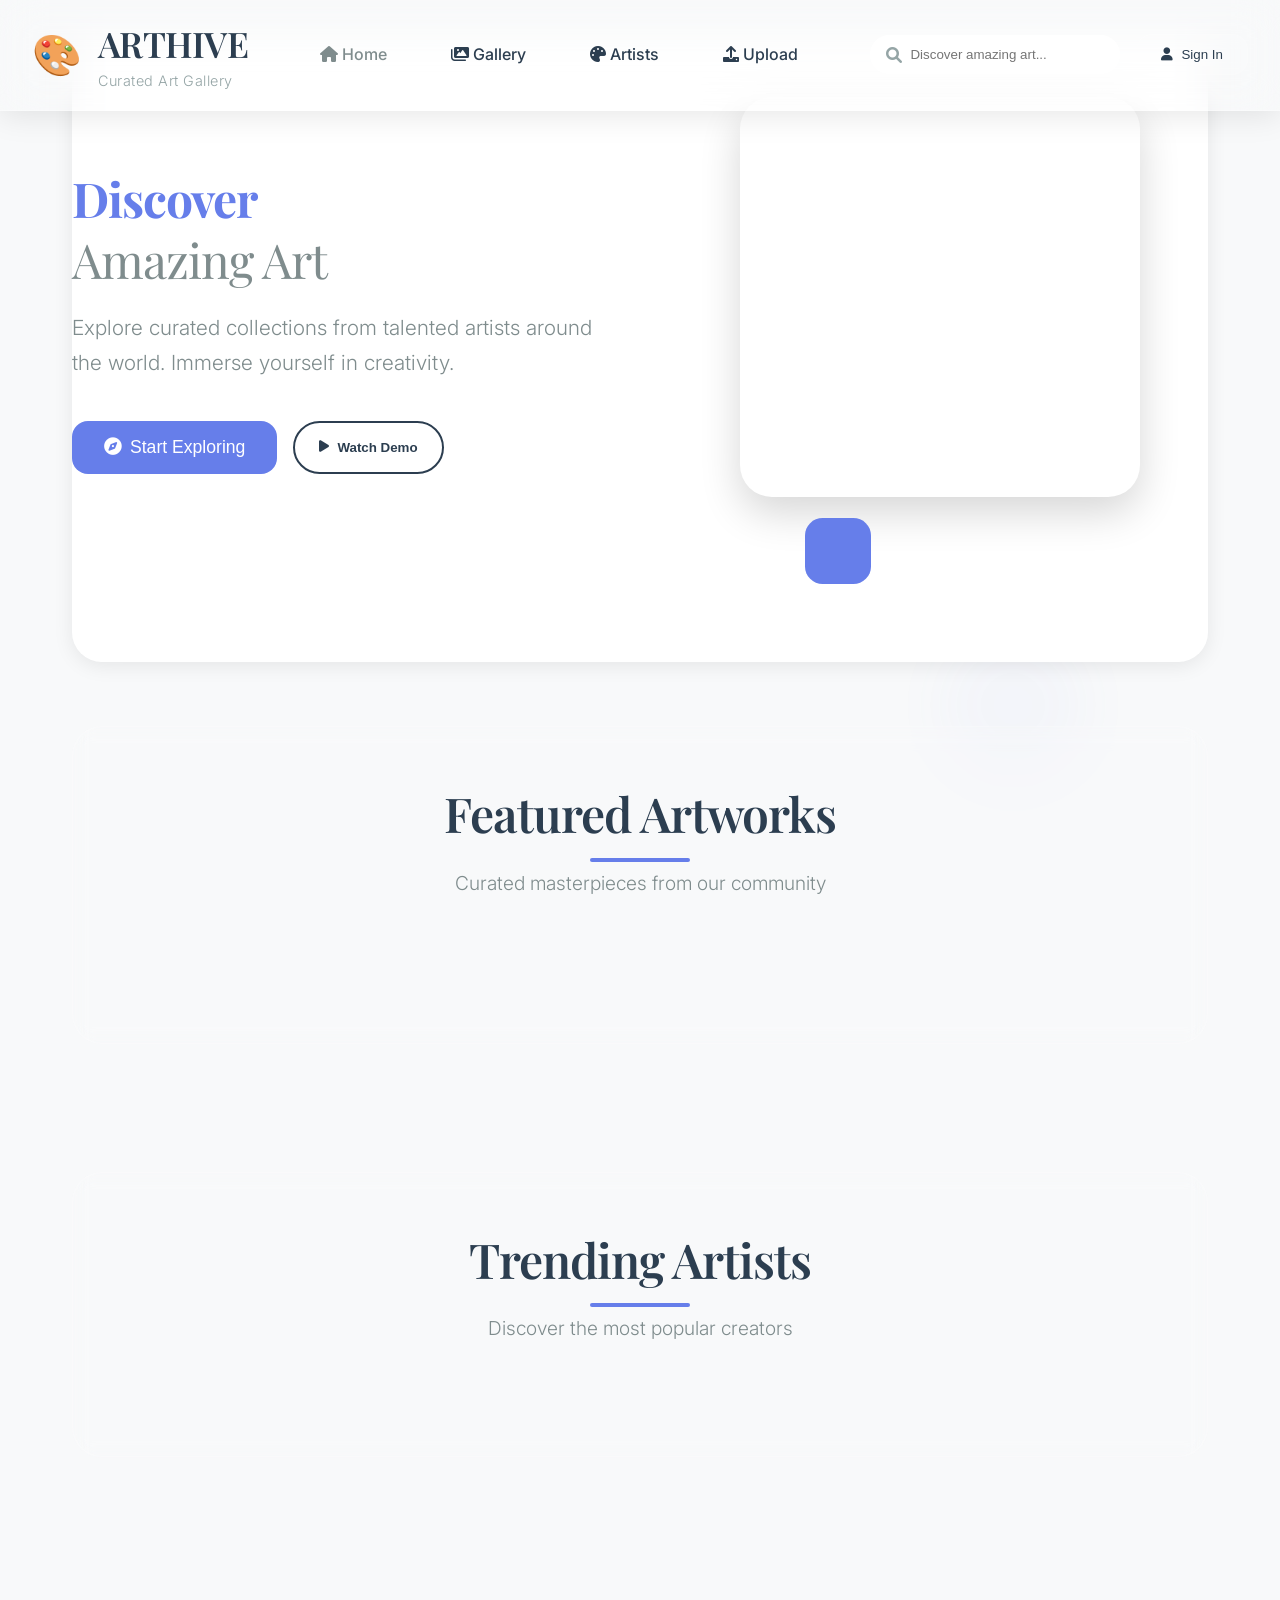
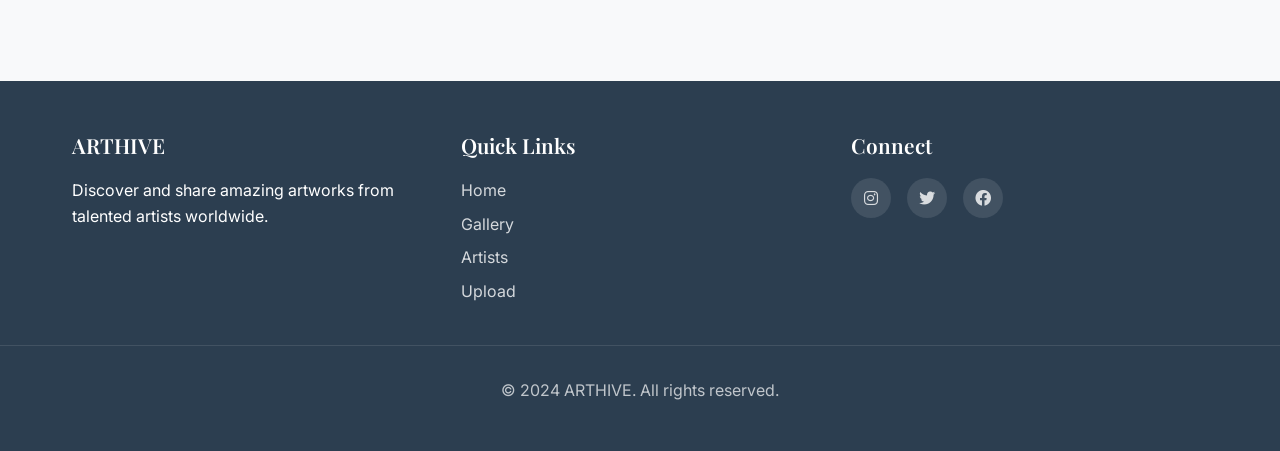
<file: ARTHIVE/index.html>
<!DOCTYPE html>
<html lang="en">
<head>
    <meta charset="UTF-8">
    <meta name="viewport" content="width=device-width, initial-scale=1.0">
    <title>ARTHIVE - Discover Amazing Art</title>
    <link rel="stylesheet" href="css/style.css">
    <link rel="stylesheet" href="https://cdnjs.cloudflare.com/ajax/libs/font-awesome/6.0.0/css/all.min.css">
    <link href="https://fonts.googleapis.com/css2?family=Inter:wght@300;400;500;600;700&family=Playfair+Display:wght@400;500;600;700&family=Cormorant+Garamond:wght@300;400;500;600&display=swap" rel="stylesheet">
    <link href="https://fonts.googleapis.com/css2?family=Space+Grotesk:wght@300;400;500;600;700&display=swap" rel="stylesheet">
</head>
<body>
    <!-- Simplified Loading Screen -->
    <div class="loading-screen" id="loadingScreen">
        <div class="loading-content">
            <div class="loading-logo">
                <div class="logo-icon">🎨</div>
                <h1>ARTHIVE</h1>
            </div>
            <div class="loading-spinner"></div>
            <p class="loading-text">Loading amazing art...</p>
        </div>
    </div>

    <nav class="navbar">
        <div class="nav-container">
            <div class="nav-brand">
                <div class="brand-icon">🎨</div>
                <div class="brand-text">
                    <h1>ARTHIVE</h1>
                    <span class="brand-subtitle">Curated Art Gallery</span>
                </div>
            </div>
            <div class="nav-menu">
                <a href="#" class="nav-link active" data-page="home">
                    <i class="fas fa-home"></i>
                    <span>Home</span>
                </a>
                <a href="#" class="nav-link" data-page="gallery">
                    <i class="fas fa-images"></i>
                    <span>Gallery</span>
                </a>
                <a href="#" class="nav-link" data-page="artists">
                    <i class="fas fa-palette"></i>
                    <span>Artists</span>
                </a>
                <a href="#" class="nav-link" data-page="upload">
                    <i class="fas fa-upload"></i>
                    <span>Upload</span>
                </a>
            </div>
            <div class="nav-actions">
                <div class="search-container">
                    <div class="search-bar">
                        <i class="fas fa-search"></i>
                        <input type="text" placeholder="Discover amazing art..." id="searchInput">
                    </div>
                </div>
                <button class="btn-primary login-btn" id="loginBtn">
                    <i class="fas fa-user"></i>
                    <span>Sign In</span>
                </button>
            </div>
        </div>
    </nav>

    <main id="main-content">
        <!-- Home Page -->
        <div id="home-page" class="page active">
            <section class="hero">
                <div class="hero-background">
                    <div class="floating-shapes">
                        <div class="shape shape-1"></div>
                        <div class="shape shape-2"></div>
                        <div class="shape shape-3"></div>
                        <div class="shape shape-4"></div>
                    </div>
                </div>
                <div class="hero-content">
                    <div class="hero-text">
                        <h2 class="hero-title">
                            <span class="title-main">Discover</span>
                            <span class="title-sub">Amazing Art</span>
                        </h2>
                        <p class="hero-description">Explore curated collections from talented artists around the world. Immerse yourself in creativity.</p>
                        <div class="hero-actions">
                            <button class="btn-primary btn-large hero-cta">
                                <i class="fas fa-compass"></i>
                                Start Exploring
                            </button>
                            <button class="btn-secondary btn-large">
                                <i class="fas fa-play"></i>
                                Watch Demo
                            </button>
                        </div>
                    </div>
                    <div class="hero-visual">
                        <div class="artwork-showcase">
                            <div class="showcase-main">
                     
                                <div class="showcase-overlay">
                                    <span class="showcase-label">Featured</span>
                                </div>
                            </div>
                            <div class="showcase-thumbnails">
                                <div class="thumbnail active"></div>
                                <div class="thumbnail"></div>
                                <div class="thumbnail"></div>
                                <div class="thumbnail"></div>
                            </div>
                        </div>
                    </div>
                </div>
            </section>

            <section class="featured-section">
                <div class="section-header">
                    <h3>Featured Artworks</h3>
                    <p class="section-subtitle">Curated masterpieces from our community</p>
                </div>
                <div class="artwork-grid" id="featuredArtworks">
                    <!-- Featured artworks will be loaded here -->
                </div>
            </section>

            <section class="trending-section">
                <div class="section-header">
                    <h3>Trending Artists</h3>
                    <p class="section-subtitle">Discover the most popular creators</p>
                </div>
                <div class="artists-grid" id="artistsGrid">
                    <!-- Trending artists will be loaded here -->
                </div>
            </section>
        </div>

        <!-- Gallery Page -->
        <div id="gallery-page" class="page">
            <div class="page-header">
                <h2>Art Gallery</h2>
                <div class="filters">
                    <input 
    type="text" 
    id="artistSearch" 
    placeholder="Search by artist"
>

<button onclick="arthive.searchByArtist()">Search</button>
    
                    <button class="filter-btn active" data-filter="all">All</button>
                    <button class="filter-btn" data-filter="painting">Paintings</button>
                    <button class="filter-btn" data-filter="digital">Digital Art</button>
                    <button class="filter-btn" data-filter="photography">Photography</button>
                    <button class="filter-btn" data-filter="sculpture">Sculpture</button>
                </div>
            </div>
            <div class="gallery-grid" id="galleryGrid">
                <!-- Gallery artworks will be loaded here -->
            </div>
        </div>

        <!-- Artists Page -->
        <div id="artists-page" class="page">
            <div class="page-header">
                <h2>Artists</h2>
                <p>Discover talented artists from around the world</p>
            </div>
            <div class="artists-list" id="artistsList">
                <!-- Artists will be loaded here -->
            </div>
        </div>

        <!-- Upload Page -->
        <div id="upload-page" class="page">
            <div class="upload-container">
                <h2>Upload Your Artwork</h2>
                <form id="uploadForm" class="upload-form">
                    <div class="form-group">
                        
                    </div>
                    <div class="form-group">
                        <label for="title">Title</label>
                        <input type="text" id="title" required>
                    </div>
                    <div class="form-group">
    <label for="artistName">Artist Name</label>
    <input type="text" id="artistName" required>
</div>
<div class="form-group">
    <label for="imageUrl">Image URL</label>
    <input type="text" id="imageUrl" required>
</div>
                    <div class="form-group">
                        <label for="description">Description</label>
                        <textarea id="description" rows="4"></textarea>
                    </div>
                    <div class="form-group">
                        <label for="tags">Tags (comma separated)</label>
                        <input type="text" id="tags" placeholder="e.g., landscape, oil painting, nature">
                    </div>
                    <div class="form-group">
                        <label for="category">Category</label>
                        <select id="category" required>
                            <option value="">Select category</option>
                            <option value="painting">Painting</option>
                            <option value="digital">Digital Art</option>
                            <option value="photography">Photography</option>
                            <option value="sculpture">Sculpture</option>
                            <option value="mixed">Mixed Media</option>
                        </select>
                    </div>
                    <button type="submit" class="btn-primary btn-large">Upload Artwork</button>
                </form>
            </div>
        </div>

        <!-- Artwork Detail Modal -->
        <div id="artworkModal" class="modal">
            <div class="modal-content">
                <span class="close">&times;</span>
                <div class="artwork-detail" id="artworkDetail">
                    <!-- Artwork details will be loaded here -->
                </div>
            </div>
        </div>

        <!-- Artist Profile Modal -->
        <div id="artistModal" class="modal">
            <div class="modal-content">
                <span class="close">&times;</span>
                <div class="artist-profile" id="artistProfile">
                    <!-- Artist profile will be loaded here -->
                </div>
            </div>
        </div>
    </main>

    <footer class="footer">
        <div class="footer-content">
            <div class="footer-section">
                <h4>ARTHIVE</h4>
                <p>Discover and share amazing artworks from talented artists worldwide.</p>
            </div>
            <div class="footer-section">
                <h4>Quick Links</h4>
                <ul>
                    <li><a href="#" data-page="home">Home</a></li>
                    <li><a href="#" data-page="gallery">Gallery</a></li>
                    <li><a href="#" data-page="artists">Artists</a></li>
                    <li><a href="#" data-page="upload">Upload</a></li>
                </ul>
            </div>
            <div class="footer-section">
                <h4>Connect</h4>
                <div class="social-links">
                    <a href="#"><i class="fab fa-instagram"></i></a>
                    <a href="#"><i class="fab fa-twitter"></i></a>
                    <a href="#"><i class="fab fa-facebook"></i></a>
                </div>
            </div>
        </div>
        <div class="footer-bottom">
            <p>&copy; 2024 ARTHIVE. All rights reserved.</p>
        </div>
    </footer>

    <script src="js/app.js"></script>
</body>
</html>
</file>
<file: ARTHIVE/css/style.css>
/* ARTHIVE - Ultra Aesthetic Art Gallery Styles */

:root {
    /* Minimal Aesthetic Color Palette */
    --primary-color: #2c3e50;
    --secondary-color: #7f8c8d;
    --accent-color: #667eea;
    
    /* Text Colors */
    --text-primary: #2c3e50;
    --text-secondary: #7f8c8d;
    --text-light: #95a5a6;
    --text-white: #ffffff;
    
    /* Clean Background Colors */
    --bg-primary: #f8f9fa;
    --bg-secondary: #ffffff;
    --bg-dark: #2c3e50;
    
    /* Glassmorphism - Subtle */
    --glass-bg: rgba(255, 255, 255, 0.08);
    --glass-border: rgba(255, 255, 255, 0.15);
    --glass-shadow: 0 8px 32px rgba(31, 38, 135, 0.15);
    
    /* Spacing & Sizing */
    --border-radius-sm: 8px;
    --border-radius-md: 16px;
    --border-radius-lg: 24px;
    --border-radius-xl: 32px;
    
    /* Shadows */
    --shadow-soft: 0 4px 20px rgba(0, 0, 0, 0.08);
    --shadow-medium: 0 8px 30px rgba(0, 0, 0, 0.12);
    --shadow-strong: 0 16px 40px rgba(0, 0, 0, 0.16);
    --shadow-glow: 0 0 20px rgba(102, 126, 234, 0.3);
    
    /* Transitions */
    --transition-fast: all 0.3s cubic-bezier(0.4, 0, 0.2, 1);
    --transition-medium: all 0.5s cubic-bezier(0.4, 0, 0.2, 1);
    --transition-slow: all 0.8s cubic-bezier(0.4, 0, 0.2, 1);
}

/* Typography */
h1, h2, h3 {
    font-family: 'Cormorant Garamond', serif;
    font-weight: 500;
    letter-spacing: -0.02em;
}

/* Subtle Animations */
@keyframes float {
    0%, 100% { transform: translateY(0px); }
    50% { transform: translateY(-5px); }
}

@keyframes fadeInUp {
    from {
        opacity: 0;
        transform: translateY(20px);
    }
    to {
        opacity: 1;
        transform: translateY(0);
    }
}

@keyframes scaleIn {
    from {
        opacity: 0;
        transform: scale(0.9);
    }
    to {
        opacity: 1;
        transform: scale(1);
    }
}

@keyframes pulse {
    0%, 100% { transform: scale(1); }
    50% { transform: scale(1.05); }
}

@keyframes shimmer-text {
    0%, 100% { background-position: 0% 50%; }
    50% { background-position: 100% 50%; }
}

* {
    margin: 0;
    padding: 0;
    box-sizing: border-box;
}

body {
    font-family: 'Inter', sans-serif;
    line-height: 1.6;
    color: var(--text-primary);
    background: var(--bg-primary);
    min-height: 100vh;
    overflow-x: hidden;
}

h1, h2, h3, h4, h5, h6 {
    font-family: 'Playfair Display', serif;
    font-weight: 600;
}

/* Glassmorphism Navbar - Enhanced */
.navbar {
    background: rgba(255, 255, 255, 0.2);
    backdrop-filter: blur(25px);
    -webkit-backdrop-filter: blur(25px);
    border-bottom: 1px solid rgba(255, 255, 255, 0.3);
    position: fixed;
    top: 0;
    left: 0;
    right: 0;
    z-index: 1000;
    transition: var(--transition-medium);
    box-shadow: 0 4px 30px rgba(0, 0, 0, 0.1);
}

.nav-container {
    max-width: 1400px;
    margin: 0 auto;
    padding: 1rem 2rem;
    display: flex;
    justify-content: space-between;
    align-items: center;
}

.nav-brand {
    display: flex;
    align-items: center;
    gap: 1rem;
}

.brand-icon {
    font-size: 2.5rem;
    color: var(--accent-color);
    animation: float 3s ease-in-out infinite;
}

.brand-text h1 {
    font-size: 2.2rem;
    color: var(--primary-color);
    margin-bottom: -0.25rem;
    font-weight: 600;
}

.brand-subtitle {
    font-size: 0.9rem;
    color: var(--text-light);
    font-weight: 300;
    letter-spacing: 0.5px;
}

.nav-menu {
    display: flex;
    gap: 2rem;
}

.nav-link {
    text-decoration: none;
    color: var(--text-dark);
    font-weight: 500;
    padding: 0.5rem 1rem;
    border-radius: 25px;
    transition: all 0.3s ease;
    position: relative;
}

.nav-link:hover,
.nav-link.active {
    color: var(--secondary-color);
    background: var(--bg-light);
}

.nav-actions {
    display: flex;
    align-items: center;
    gap: 1rem;
}

.search-bar {
    position: relative;
    display: flex;
    align-items: center;
}

.search-bar i {
    position: absolute;
    left: 1rem;
    color: var(--text-light);
}

.search-bar input {
    padding: 0.75rem 1rem 0.75rem 2.5rem;
    border: 2px solid var(--border-color);
    border-radius: 25px;
    outline: none;
    width: 250px;
    transition: border-color 0.3s ease;
}

.search-bar input:focus {
    border-color: var(--secondary-color);
}

/* Simplified Brand Icon */
.brand-icon {
    font-size: 2.5rem;
    color: var(--accent-color);
    animation: float 3s ease-in-out infinite;
}
.btn-primary {
    background: var(--accent-color);
    color: white;
    border: none;
    padding: 0.75rem 1.5rem;
    border-radius: var(--border-radius-md);
    font-weight: 500;
    cursor: pointer;
    transition: var(--transition-fast);
    text-decoration: none;
    display: inline-flex;
    align-items: center;
    gap: 0.5rem;
}

.btn-primary:hover {
    background: var(--primary-color);
    transform: translateY(-2px);
    box-shadow: var(--shadow-medium);
}

.btn-secondary {
    background: transparent;
    color: var(--text-primary);
    border: 2px solid var(--text-primary);
    padding: 0.75rem 1.5rem;
    border-radius: var(--border-radius-xl);
    font-weight: 600;
    cursor: pointer;
    transition: var(--transition-fast);
    text-decoration: none;
    display: inline-flex;
    align-items: center;
    gap: 0.5rem;
}

.btn-secondary:hover {
    background: var(--text-primary);
    color: white;
    transform: translateY(-3px);
    box-shadow: var(--shadow-medium);
}

.login-btn {
    background: var(--glass-bg);
    border: 1px solid var(--glass-border);
    color: var(--text-primary);
    backdrop-filter: blur(10px);
    -webkit-backdrop-filter: blur(10px);
}

.login-btn:hover {
    background: var(--accent-color);
    color: white;
    border-color: transparent;
}

/* Enhanced Loading Screen with Colorful Animation */
.loading-screen {
    position: fixed;
    top: 0;
    left: 0;
    width: 100%;
    height: 100%;
    background: var(--cosmic-gradient);
    display: flex;
    justify-content: center;
    align-items: center;
    z-index: 9999;
    transition: var(--transition-medium);
}

.loading-content {
    text-align: center;
    animation: fadeInUp 1s ease-out;
}

.loading-logo {
    margin-bottom: 2rem;
}

.logo-icon {
    font-size: 4rem;
    color: var(--accent-color);
    animation: float 2s ease-in-out infinite;
}

.loading-logo h1 {
    font-size: 3rem;
    color: var(--primary-color);
    margin-top: 1rem;
}

.loading-spinner {
    width: 60px;
    height: 60px;
    border: 4px solid var(--glass-border);
    border-top: 4px solid var(--primary-color);
    border-radius: 50%;
    animation: spin 1s linear infinite;
    margin: 0 auto 2rem;
}

@keyframes spin {
    0% { transform: rotate(0deg); }
    100% { transform: rotate(360deg); }
}

.loading-text {
    color: var(--text-secondary);
    font-size: 1.1rem;
    font-weight: 300;
}

.loading-screen.hidden {
    opacity: 0;
    pointer-events: none;
}
#main-content {
    max-width: 1200px;
    margin: 0 auto;
    padding: 2rem;
}

.page {
    display: none;
}

.page.active {
    display: block;
}

/* Clean Hero Section */
.hero {
    position: relative;
    min-height: 70vh;
    display: flex;
    align-items: center;
    margin-bottom: 4rem;
    background: var(--bg-secondary);
    border-radius: 0 0 30px 30px;
    box-shadow: var(--shadow-soft);
}

.hero-background {
    position: absolute;
    top: 0;
    left: 0;
    right: 0;
    bottom: 0;
    z-index: -1;
    background: var(--bg-primary);
    opacity: 0.8;
}

.floating-shapes {
    position: absolute;
    width: 100%;
    height: 100%;
    overflow: hidden;
}

.shape {
    position: absolute;
    border-radius: 50%;
    background: linear-gradient(45deg, rgba(255, 255, 255, 0.1), rgba(255, 255, 255, 0.05));
    animation: float 6s ease-in-out infinite;
}

.shape-1 {
    width: 100px;
    height: 100px;
    top: 20%;
    left: 10%;
    animation-delay: 0s;
}

.shape-2 {
    width: 150px;
    height: 150px;
    top: 60%;
    right: 15%;
    animation-delay: 2s;
}

.shape-3 {
    width: 80px;
    height: 80px;
    bottom: 20%;
    left: 30%;
    animation-delay: 4s;
}

.shape-4 {
    width: 120px;
    height: 120px;
    top: 40%;
    right: 30%;
    animation-delay: 1s;
}

.hero-content {
    display: grid;
    grid-template-columns: 1fr 1fr;
    gap: 4rem;
    align-items: center;
    position: relative;
    z-index: 1;
}

.hero-text {
    animation: fadeInUp 1s ease-out;
}

.hero-title {
    font-size: 3rem;
    margin-bottom: 1.5rem;
    line-height: 1.1;
    color: var(--text-primary);
}

/* Simplified Title */
.title-main {
    display: block;
    color: var(--accent-color);
    font-weight: 700;
}

.title-sub {
    display: block;
    color: var(--text-secondary);
    font-weight: 300;
    font-size: 3rem;
    margin-top: 0.5rem;
}

.hero-description {
    font-size: 1.3rem;
    color: var(--text-secondary);
    margin-bottom: 2.5rem;
    line-height: 1.7;
    font-weight: 300;
}

.hero-actions {
    display: flex;
    gap: 1rem;
    margin-bottom: 3rem;
}

.hero-cta {
    padding: 1rem 2rem;
    font-size: 1.1rem;
    animation: glow 2s ease-in-out infinite;
}

/* Enhanced Artwork Showcase */
.hero-visual {
    display: flex;
    justify-content: center;
    animation: scaleIn 1s ease-out;
}

.artwork-showcase {
    position: relative;
    width: 400px;
    height: 500px;
}

.showcase-main {
    position: relative;
    width: 100%;
    height: 400px;
    border-radius: var(--border-radius-xl);
    overflow: hidden;
    box-shadow: var(--shadow-strong);
    transition: var(--transition-medium);
}

.showcase-main:hover {
    transform: scale(1.05) rotate(-2deg);
    box-shadow: 0 25px 50px rgba(0, 0, 0, 0.2);
}

.showcase-image {
    width: 100%;
    height: 100%;
    object-fit: cover;
    transition: var(--transition-medium);
}

.showcase-overlay {
    position: absolute;
    top: 1rem;
    right: 1rem;
    background: var(--golden-gradient);
    color: white;
    padding: 0.5rem 1rem;
    border-radius: var(--border-radius-lg);
    font-weight: 600;
    font-size: 0.9rem;
}

.showcase-thumbnails {
    display: flex;
    justify-content: center;
    gap: 0.5rem;
    margin-top: 1.5rem;
}

.thumbnail {
    width: 60px;
    height: 60px;
    border-radius: var(--border-radius-md);
    background: var(--glass-bg);
    border: 2px solid var(--glass-border);
    cursor: pointer;
    transition: var(--transition-fast);
}

.thumbnail.active,
.thumbnail:hover {
    background: var(--accent-color);
    border-color: transparent;
    transform: scale(1.1);
}

/* Enhanced Featured Section with Vibrant Colors */
.featured-section,
.trending-section {
    margin-bottom: 8rem;
    position: relative;
    background: rgba(255, 255, 255, 0.1);
    border-radius: 30px;
    padding: 3rem;
    backdrop-filter: blur(10px);
    -webkit-backdrop-filter: blur(10px);
    border: 1px solid rgba(255, 255, 255, 0.2);
}

.featured-section::before,
.trending-section::before {
    content: '';
    position: absolute;
    top: -100px;
    right: -100px;
    width: 300px;
    height: 300px;
    background: var(--secondary-gradient);
    border-radius: 50%;
    opacity: 0.1;
    filter: blur(100px);
    z-index: -1;
}

.section-header {
    text-align: center;
    margin-bottom: 4rem;
}

/* Simplified Section Headers */
.section-header h3 {
    font-size: 3rem;
    margin-bottom: 1rem;
    color: var(--text-primary);
    position: relative;
}

.section-header h3::after {
    content: '';
    position: absolute;
    bottom: -10px;
    left: 50%;
    transform: translateX(-50%);
    width: 100px;
    height: 4px;
    background: var(--accent-color);
    border-radius: 2px;
}

.section-subtitle {
    font-size: 1.2rem;
    color: var(--text-secondary);
    font-weight: 300;
    margin-bottom: 0;
}

/* Simplified Background Elements */
.background-elements {
    position: fixed;
    top: 0;
    left: 0;
    width: 100%;
    height: 100%;
    pointer-events: none;
    z-index: -1;
    background: var(--bg-primary);
}

.bg-element {
    position: absolute;
    border-radius: 50%;
    background: var(--accent-color);
    opacity: 0.03;
    filter: blur(30px);
}

.bg-element-1 {
    width: 200px;
    height: 200px;
    top: 20%;
    left: 10%;
}

.bg-element-2 {
    width: 150px;
    height: 150px;
    top: 70%;
    right: 15%;
}

.bg-element-3 {
    width: 100px;
    height: 100px;
    bottom: 30%;
    left: 50%;
}

/* Artwork Grid */
.artwork-grid,
.gallery-grid {
    display: grid;
    grid-template-columns: repeat(auto-fill, minmax(280px, 1fr));
    gap: 2rem;
    margin-bottom: 2rem;
}

/* Minimal Artwork Cards */
.artwork-card {
    background: var(--bg-secondary);
    border-radius: var(--border-radius-lg);
    overflow: hidden;
    box-shadow: var(--shadow-soft);
    transition: var(--transition-medium);
    cursor: pointer;
    position: relative;
    border: 1px solid rgba(0,0,0,0.05);
}

/* Enhanced Card Glow Effect - More Colorful */
.card-glow {
    position: absolute;
    top: 0;
    left: 0;
    right: 0;
    bottom: 0;
    background: var(--tropical-gradient);
    opacity: 0;
    transition: var(--transition-medium);
    z-index: 1;
    border-radius: var(--border-radius-xl);
}

.artwork-card:hover .card-glow {
    opacity: 0.1;
}

.artwork-card:hover {
    transform: translateY(-8px);
    box-shadow: var(--shadow-medium);
    border-color: rgba(102, 126, 234, 0.1);
}

.artwork-image {
    width: 100%;
    height: 280px;
    object-fit: cover;
    transition: var(--transition-medium);
    position: relative;
    z-index: 2;
}

.artwork-card:hover .artwork-image {
    transform: scale(1.05);
}

.artwork-info {
    padding: 2rem;
    position: relative;
    z-index: 2;
}

.artwork-header {
    margin-bottom: 1rem;
}

.artwork-title {
    font-size: 1.4rem;
    font-weight: 600;
    margin-bottom: 0.5rem;
    color: var(--text-primary);
    font-family: 'Cormorant Garamond', serif;
}

.artwork-artist {
    color: var(--text-secondary);
    margin-bottom: 0;
    font-weight: 500;
}

.artwork-category {
    margin-bottom: 1.5rem;
}

.artwork-tags {
    margin-top: -8px;
    margin-bottom: 1rem;
    display: flex;
    flex-wrap: wrap;
    gap: 6px;
}

.artwork-tags span {
    background: #f0f0f0;
    color: #555;
    padding: 4px 10px;
    border-radius: 14px;
    font-size: 0.75rem;
    font-weight: 500;
}

.category-tag {
    background: var(--accent-color);
    color: white;
    padding: 0.25rem 0.75rem;
    border-radius: var(--border-radius-sm);
    font-size: 0.8rem;
    font-weight: 600;
    text-transform: uppercase;
    letter-spacing: 0.5px;
}

.artwork-stats {
    display: flex;
    justify-content: space-between;
    align-items: center;
}

.artwork-likes,
.artwork-saves,
.artwork-views {
    display: flex;
    align-items: center;
    gap: 0.5rem;
    color: var(--text-secondary);
    font-size: 0.95rem;
    font-weight: 500;
    transition: var(--transition-fast);
}

.artwork-likes i {
    color: var(--text-accent);
    transition: var(--transition-fast);
}

.artwork-likes:hover i {
    transform: scale(1.2);
}

.artwork-likes:hover {
    color: var(--text-accent);
}

/* Artists Grid */
.artists-grid,
.artists-list {
    display: grid;
    grid-template-columns: repeat(auto-fill, minmax(250px, 1fr));
    gap: 2rem;
}

.artist-card {
    background: var(--bg-white);
    border-radius: 20px;
    padding: 2rem;
    text-align: center;
    box-shadow: var(--shadow);
    transition: all 0.3s ease;
    cursor: pointer;
}

.artist-card:hover {
    transform: translateY(-5px);
    box-shadow: var(--shadow-hover);
}

.artist-avatar {
    width: 80px;
    height: 80px;
    border-radius: 50%;
    margin: 0 auto 1rem;
    background: var(--gradient-primary);
    display: flex;
    align-items: center;
    justify-content: center;
    color: white;
    font-size: 2rem;
    font-weight: bold;
}

.artist-name {
    font-size: 1.3rem;
    margin-bottom: 0.5rem;
    color: var(--primary-color);
}

.artist-bio {
    color: var(--text-light);
    font-size: 0.9rem;
    margin-bottom: 1rem;
}

.artist-stats {
    display: flex;
    justify-content: center;
    gap: 2rem;
    font-size: 0.9rem;
    color: var(--text-light);
}

/* Gallery Page */
.page-header {
    text-align: center;
    margin-bottom: 3rem;
}

.page-header h2 {
    font-size: 3rem;
    color: var(--primary-color);
    margin-bottom: 1rem;
}

.page-header p {
    color: var(--text-light);
    font-size: 1.1rem;
}

.filters {
    display: flex;
    justify-content: center;
    gap: 1rem;
    margin: 2rem 0;
    flex-wrap: wrap;
}

.filter-btn {
    background: var(--bg-white);
    border: 2px solid var(--border-color);
    color: var(--text-dark);
    padding: 0.75rem 1.5rem;
    border-radius: 25px;
    cursor: pointer;
    transition: all 0.3s ease;
    font-weight: 500;
}

.filter-btn:hover,
.filter-btn.active {
    background: var(--gradient-primary);
    color: white;
    border-color: transparent;
}

/* Upload Form */
.upload-container {
    max-width: 600px;
    margin: 0 auto;
    padding: 2rem;
}

.upload-form {
    background: var(--bg-white);
    padding: 3rem;
    border-radius: 20px;
    box-shadow: var(--shadow);
}

.form-group {
    margin-bottom: 2rem;
}

.form-group label {
    display: block;
    margin-bottom: 0.5rem;
    font-weight: 600;
    color: var(--primary-color);
}

.form-group input,
.form-group select,
.form-group textarea {
    width: 100%;
    padding: 1rem;
    border: 2px solid var(--border-color);
    border-radius: 10px;
    outline: none;
    font-family: inherit;
    transition: border-color 0.3s ease;
}

.form-group input:focus,
.form-group select:focus,
.form-group textarea:focus {
    border-color: var(--secondary-color);
}

.file-upload {
    position: relative;
}

.file-upload input[type="file"] {
    position: absolute;
    opacity: 0;
    width: 100%;
    height: 200px;
    cursor: pointer;
}

.file-upload-preview {
    border: 2px dashed var(--border-color);
    border-radius: 10px;
    padding: 3rem;
    text-align: center;
    transition: all 0.3s ease;
    height: 200px;
    display: flex;
    flex-direction: column;
    justify-content: center;
    align-items: center;
}

.file-upload:hover .file-upload-preview {
    border-color: var(--secondary-color);
    background: var(--bg-light);
}

/* Modal */
.modal {
    display: none;
    position: fixed;
    z-index: 2000;
    left: 0;
    top: 0;
    width: 100%;
    height: 100%;
    background-color: rgba(0, 0, 0, 0.8);
    backdrop-filter: blur(5px);
}

.modal.active {
    display: flex;
    justify-content: center;
    align-items: center;
}

/* Enhanced Modal with Vibrant Glassmorphism */
.modal-content {
    background: rgba(255, 255, 255, 0.9);
    border-radius: 20px;
    max-width: 90vw;
    max-height: 90vh;
    overflow-y: auto;
    position: relative;
    animation: modalFadeIn 0.3s ease;
    backdrop-filter: blur(20px);
    -webkit-backdrop-filter: blur(20px);
    border: 1px solid rgba(255, 255, 255, 0.3);
    box-shadow: 0 25px 50px rgba(0, 0, 0, 0.2);
}

@keyframes modalFadeIn {
    from {
        opacity: 0;
        transform: scale(0.8);
    }
    to {
        opacity: 1;
        transform: scale(1);
    }
}

.close {
    position: absolute;
    top: 1rem;
    right: 1rem;
    font-size: 2rem;
    cursor: pointer;
    color: var(--text-light);
    z-index: 1;
    background: var(--bg-white);
    border-radius: 50%;
    width: 40px;
    height: 40px;
    display: flex;
    align-items: center;
    justify-content: center;
    box-shadow: var(--shadow);
}

.close:hover {
    color: var(--secondary-color);
}

/* Artwork Detail */
.artwork-detail {
    display: grid;
    grid-template-columns: 1fr 1fr;
    gap: 3rem;
    padding: 2rem;
    max-width: 1000px;
}

.artwork-detail-image {
    width: 100%;
    border-radius: 15px;
    box-shadow: var(--shadow);
}

.artwork-detail-info h3 {
    font-size: 2rem;
    margin-bottom: 1rem;
    color: var(--primary-color);
}

.artwork-detail-meta {
    color: var(--text-light);
    margin-bottom: 2rem;
}

.artwork-detail-description {
    margin-bottom: 2rem;
    line-height: 1.7;
}

.artwork-detail-tags {
    display: flex;
    flex-wrap: wrap;
    gap: 0.5rem;
    margin-bottom: 2rem;
}

.tag {
    background: var(--bg-light);
    color: var(--text-dark);
    padding: 0.25rem 0.75rem;
    border-radius: 15px;
    font-size: 0.9rem;
}

.artwork-detail-actions {
    display: flex;
    gap: 1rem;
    margin-bottom: 2rem;
}

.action-btn {
    background: var(--bg-light);
    border: none;
    padding: 0.75rem 1.5rem;
    border-radius: 25px;
    cursor: pointer;
    display: flex;
    align-items: center;
    gap: 0.5rem;
    transition: all 0.3s ease;
}

.action-btn:hover {
    background: var(--gradient-primary);
    color: white;
}

.action-btn.liked {
    background: var(--secondary-color);
    color: white;
}

/* Footer */
.footer {
    background: var(--primary-color);
    color: white;
    padding: 3rem 0 1rem;
    margin-top: 4rem;
}

.footer-content {
    max-width: 1200px;
    margin: 0 auto;
    padding: 0 2rem;
    display: grid;
    grid-template-columns: repeat(auto-fit, minmax(250px, 1fr));
    gap: 2rem;
}

.footer-section h4 {
    margin-bottom: 1rem;
    font-size: 1.3rem;
}

.footer-section ul {
    list-style: none;
}

.footer-section ul li {
    margin-bottom: 0.5rem;
}

.footer-section a {
    color: rgba(255, 255, 255, 0.8);
    text-decoration: none;
    transition: color 0.3s ease;
}

.footer-section a:hover {
    color: white;
}

.social-links {
    display: flex;
    gap: 1rem;
}

.social-links a {
    display: inline-block;
    width: 40px;
    height: 40px;
    background: rgba(255, 255, 255, 0.1);
    border-radius: 50%;
    display: flex;
    align-items: center;
    justify-content: center;
    transition: all 0.3s ease;
}

.social-links a:hover {
    background: var(--secondary-color);
    transform: translateY(-2px);
}

.footer-bottom {
    text-align: center;
    padding: 2rem;
    border-top: 1px solid rgba(255, 255, 255, 0.1);
    margin-top: 2rem;
    color: rgba(255, 255, 255, 0.7);
}

/* Responsive Design */
@media (max-width: 768px) {
    .nav-container {
        flex-direction: column;
        gap: 1rem;
    }
    
    .nav-menu {
        order: 3;
        width: 100%;
        justify-content: center;
    }
    
    .hero {
        grid-template-columns: 1fr;
        text-align: center;
        gap: 2rem;
    }
    
    .hero-content h2 {
        font-size: 2.5rem;
    }
    
    .artwork-grid,
    .gallery-grid {
        grid-template-columns: repeat(auto-fill, minmax(250px, 1fr));
        gap: 1rem;
    }
    
    .artists-grid,
    .artists-list {
        grid-template-columns: repeat(auto-fill, minmax(200px, 1fr));
    }
    
    .filters {
        justify-content: center;
    }
    
    .artwork-detail {
        grid-template-columns: 1fr;
        gap: 2rem;
    }
    
    .upload-form {
        padding: 2rem;
    }
}

@media (max-width: 480px) {
    .nav-menu {
        flex-direction: column;
        gap: 0.5rem;
    }
    
    .search-bar input {
        width: 200px;
    }
    
    .hero-content h2 {
        font-size: 2rem;
    }
    
    .artwork-grid,
    .gallery-grid {
        grid-template-columns: 1fr;
    }
    
    .filters {
        flex-direction: column;
        align-items: center;
    }
}
</file>
